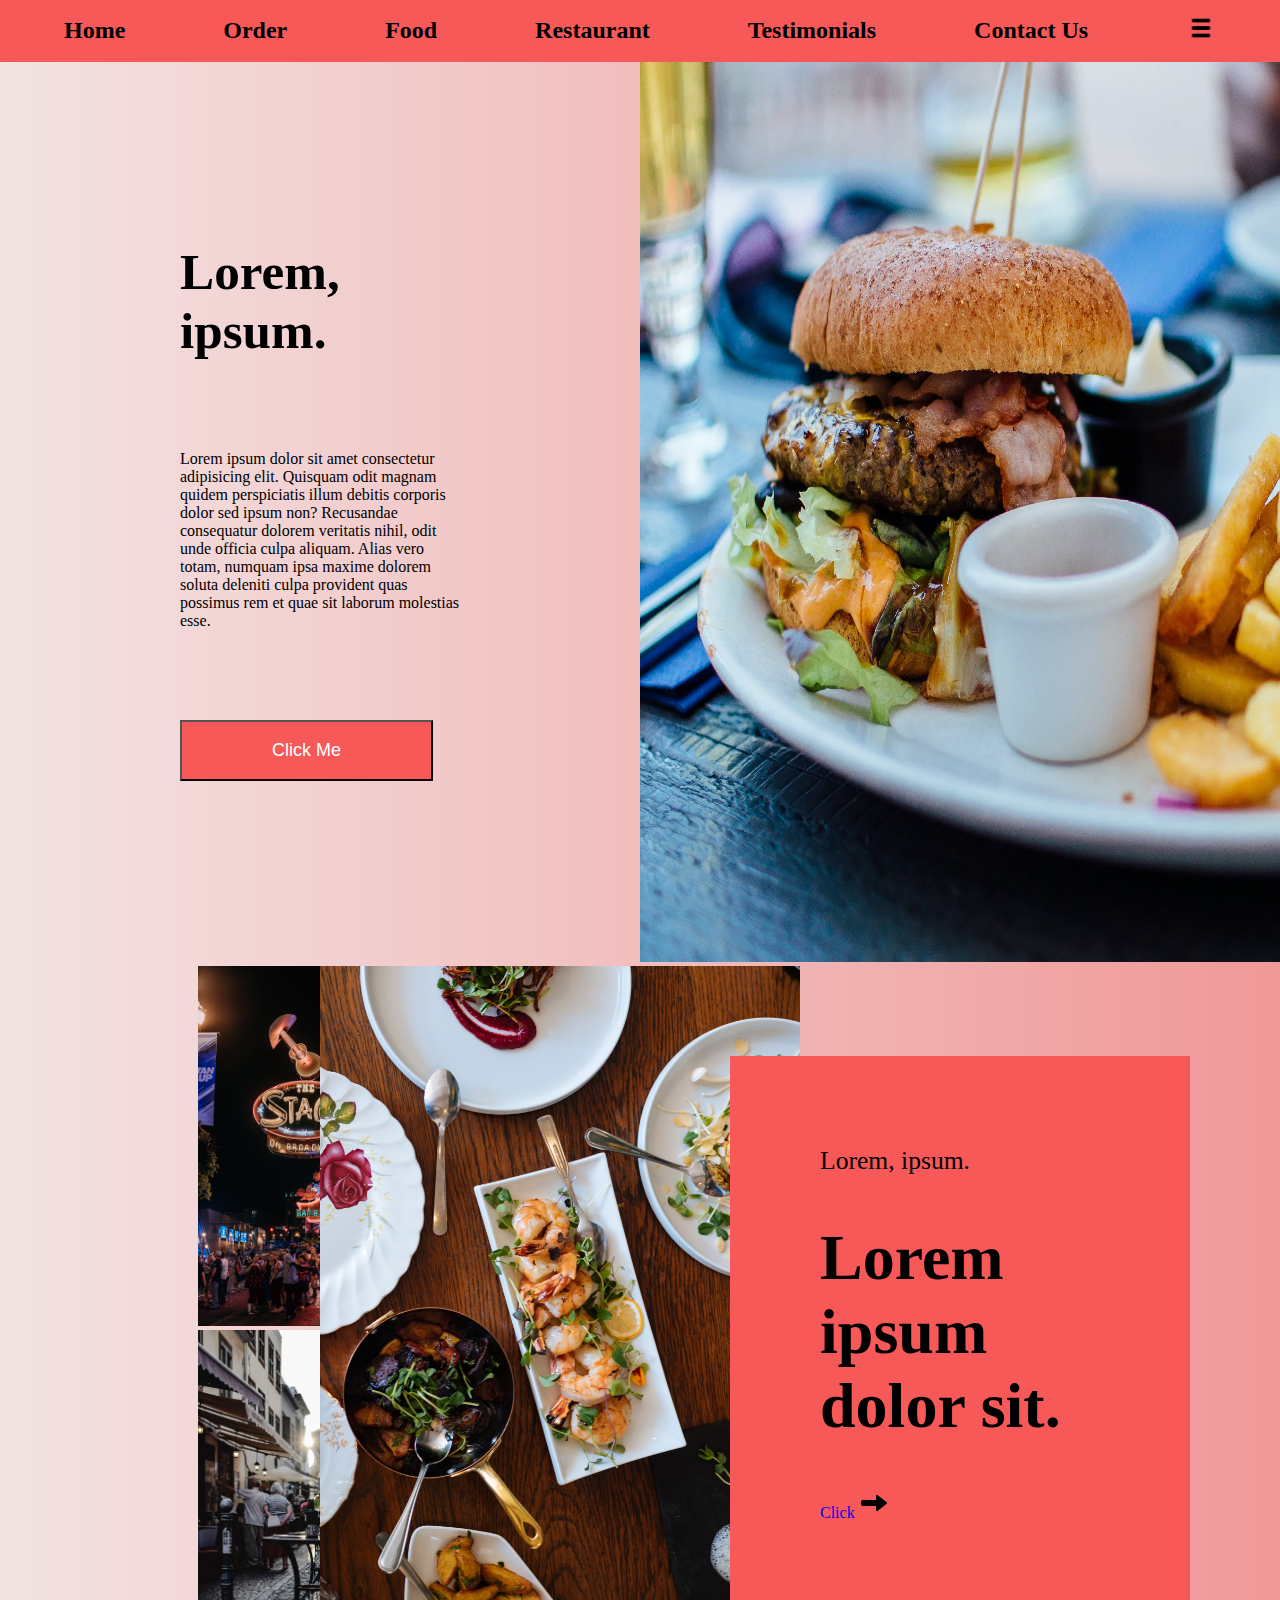
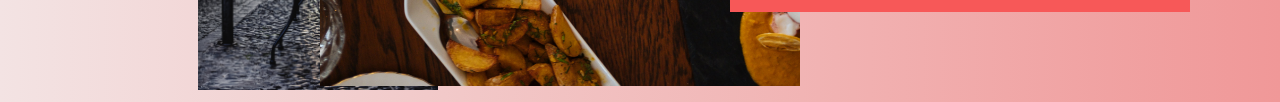
<file: index.html>
<!DOCTYPE html>
<html lang="en">
<head>
    <meta charset="UTF-8">
    <meta name="viewport" content="width=device-width, initial-scale=1.0">
    <title>The Leela Palace</title>
    <link rel="stylesheet" href="styles.css">
</head>
<body>
    <header>
        <nav>
            <ul id="navbar">
                <li><a href="index.html">Home</a></li>
                <li><a href="order.html">Order</a></li>
                <li><a href="food.html">Food</a></li>
                <li><a href="restaurant.html">Restaurant</a> </li>
                <li><a href="test.html">Testimonials</a></li>
                <li><a href="contact.html">Contact Us</a></li>
                <li ><img id="menu" src="menu-bar.png" alt="menu bar"></li>
            </ul>
        </nav>
    </header>
    <main>
        <section id="firstSection">
            <div id="firstBox">
                <h1>Lorem, ipsum.</h1>
                <p>Lorem ipsum dolor sit amet consectetur adipisicing elit. Quisquam odit magnam quidem perspiciatis illum debitis corporis dolor sed ipsum non? Recusandae consequatur dolorem veritatis nihil, odit unde officia culpa aliquam. Alias vero totam, numquam ipsa maxime dolorem soluta deleniti culpa provident quas possimus rem et quae sit laborum molestias esse.</p>
                <button id="firstButton">Click Me</button>
            </div>
            <div>
                <img id="img1" src="pexels-robin-stickel-70497.jpg" alt="Image">
            </div>
        </section>
        <section id="secondSection">
            <div>
                <img id="img2" src="pexels-rachel-claire-6752433.jpg" alt="Hotel Image_night">
                <img id="img3" src="pexels-eva-bronzini-6141651.jpg" alt="Hotel Image_day">
            </div>
            <div>
                <img id="img4" src="pexels-mister-mister-3434523.jpg" alt="Food items">
            </div>
            <div id="secondBox">
                <p>Lorem, ipsum.</p>
                <h1>Lorem ipsum dolor sit.</h1>
                <a href="index.html">Click</a>
                <img src="icons8-arrow-30.png" alt="arrow">
            </div>
        </section>
    </main>
</body>
</html>
</file>
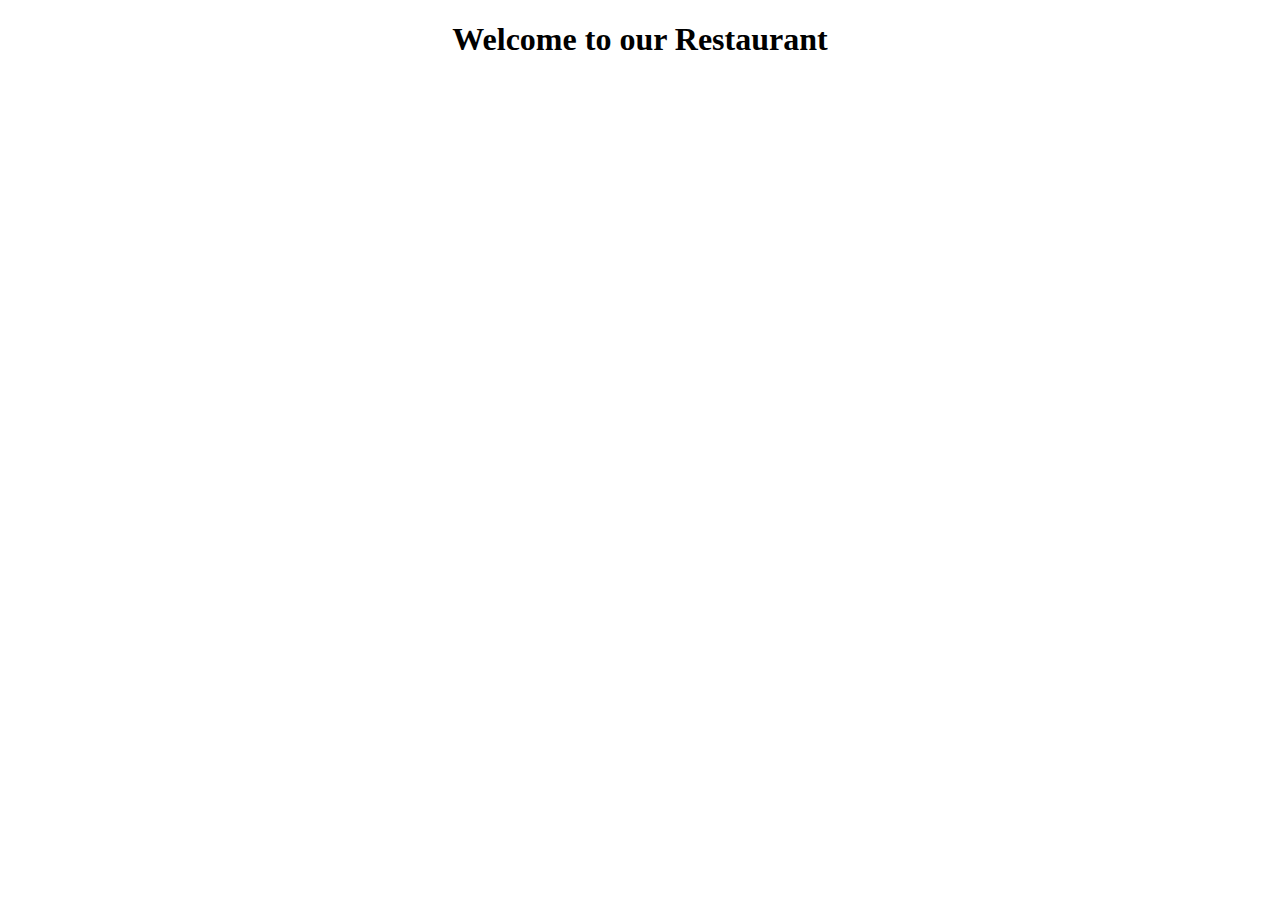
<file: restaurant.html>
<!DOCTYPE html>
<html lang="en">
<head>
    <meta charset="UTF-8">
    <meta name="viewport" content="width=device-width, initial-scale=1.0">
    <title>TLP - Restaurant</title>
</head>
<body>
    <center><h1>Welcome to our Restaurant</h1></center>
</body>
</html>
</file>
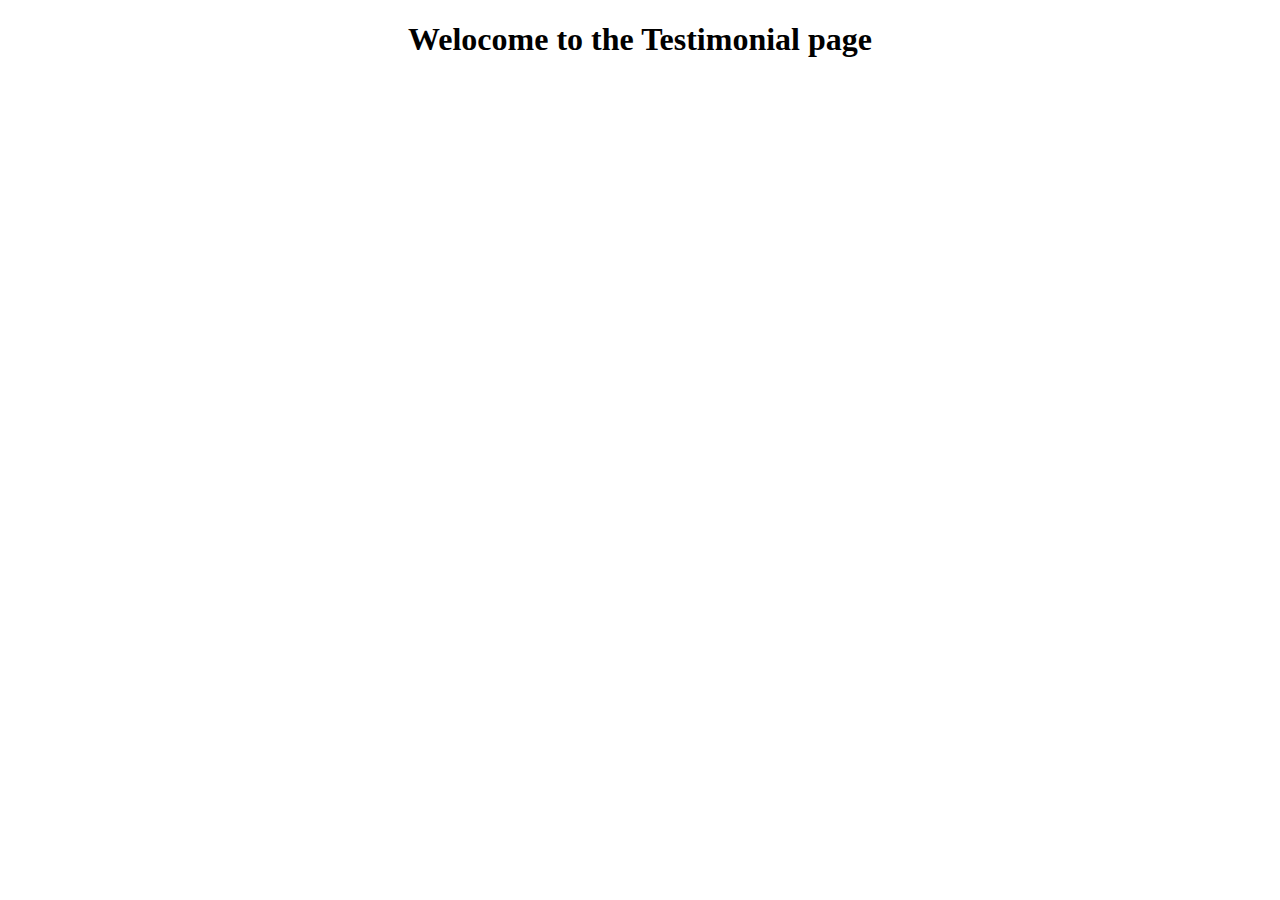
<file: test.html>
<!DOCTYPE html>
<html lang="en">
<head>
    <meta charset="UTF-8">
    <meta name="viewport" content="width=device-width, initial-scale=1.0">
    <title>TLP - Test</title>
</head>
<body>
    <center><h1>Welocome to the Testimonial page</h1></center>
</body>
</html>
</file>
<file: styles.css>
*{
    margin: 0;
    padding: 0;
}

body{
    background: linear-gradient(to right, #f3e3e3, #f09898);
}

#navbar{
    display: flex;
    justify-content: space-between;
    align-items: center;
    font-weight: bold;
    font-size: x-large;
    background-color: #f75858;
    padding: 1%;
    padding-left: 5%;
    padding-right: 5%;
}

#navbar a{
    text-decoration: none;
    color: black;
}

#navbar li{
    list-style: none;
}

#menu{
    width: 30px;
}

#firstSection{
    display: grid;
    grid-template-columns: 50% 50%;
}

#firstBox{
    padding: 20dvb;
}

#firstBox h1{
    font-size: 4vw;
}

#firstBox p{
    padding-top: 10dvb;
    padding-bottom: 10dvb;
}

#firstButton{
    background-color: #f75858;
    color: white;
    padding-left: 10dvh;
    padding-right: 10dvh;
    padding-top: 2dvh;
    padding-bottom: 2dvh;
    font-size: large;
}

#img1{
    height: 100vh;
    width: 100vh;
}
#img2{
    height: 40vh;
    margin-left: 22vb;
}
#img3{
    height: 40vh;
    margin-left: 22vb;
}
#img4{
    height: 80vh;
}

#secondSection{
    display: grid;
    grid-template-columns: 25% 25% 50%;
}

#secondBox{
    background-color: #f75858;
    margin: 10dvb;
    padding: 10vb;
}

#secondBox h1{
    font-size: 5vw;
    margin-top: 5dvb;
    margin-bottom: 5dvb;
}

#secondBox p{
    font-size: 2vw;
}

#secondBox a{
    text-decoration: none;
}

@media (max-width: 64em) {
    #navbar {
        flex-direction: row;
        justify-content: space-around;
        padding-left: 2%;
        padding-right: 2%;
    }

    #firstSection {
        grid-template-columns: 100%;
    }

    #firstBox {
        padding: 10dvb;
    }

    #firstBox h1 {
        font-size: 6vw;
    }

    #firstButton {
        padding-left: 8dvh;
        padding-right: 8dvh;
        padding-top: 1.5dvh;
        padding-bottom: 1.5dvh;
        font-size: medium;
    }

    #img1, #img2, #img3, #img4 {
        height: auto;
        width: 100%;
    }

    #img2, #img3 {
        margin-left: 0;
    }

    #secondSection {
        grid-template-columns: 100%;
    }

    #secondBox {
        margin: 5dvb;
        padding: 5vb;
    }

    #secondBox h1 {
        font-size: 7vw;
    }

    #secondBox p {
        font-size: 4vw;
    }
}

@media (max-width: 48em) {
    #navbar {
        flex-direction: row;
        justify-content: space-around;
        padding-left: 1%;
        padding-right: 1%;
    }

    #firstBox {
        padding: 5dvb;
    }

    #firstBox h1 {
        font-size: 8vw;
    }

    #firstButton {
        padding-left: 6dvh;
        padding-right: 6dvh;
        padding-top: 1dvh;
        padding-bottom: 1dvh;
        font-size: small;
    }

    #img1, #img2, #img3, #img4 {
        height: auto;
        width: 100%;
    }

    #img2, #img3 {
        margin-left: 0;
    }

    #secondSection {
        grid-template-columns: 100%;
    }

    #secondBox {
        margin: 2dvb;
        padding: 2vb;
    }

    #secondBox h1 {
        font-size: 10vw;
    }

    #secondBox p {
        font-size: 5vw;
    }
}

@media (max-width: 30em) {
    #navbar {
        flex-direction: row;
        justify-content: space-around;
        flex-wrap: wrap;
        padding-left: 0.5%;
        padding-right: 0.5%;
    }

    #navbar a {
        padding: 0.5em;
        font-size: large;
    }

    #firstBox {
        padding: 3dvb;
    }

    #firstBox h1 {
        font-size: 10vw;
    }

    #firstButton {
        padding-left: 5dvh;
        padding-right: 5dvh;
        padding-top: 0.5dvh;
        padding-bottom: 0.5dvh;
        font-size: smaller;
    }

    #img1, #img2, #img3, #img4 {
        height: auto;
        width: 100%;
    }

    #img2, #img3 {
        margin-left: 0;
    }

    #secondSection {
        grid-template-columns: 100%;
    }

    #secondBox {
        margin: 1dvb;
        padding: 1vb;
    }

    #secondBox h1 {
        font-size: 12vw;
    }

    #secondBox p {
        font-size: 6vw;
    }
}
</file>
